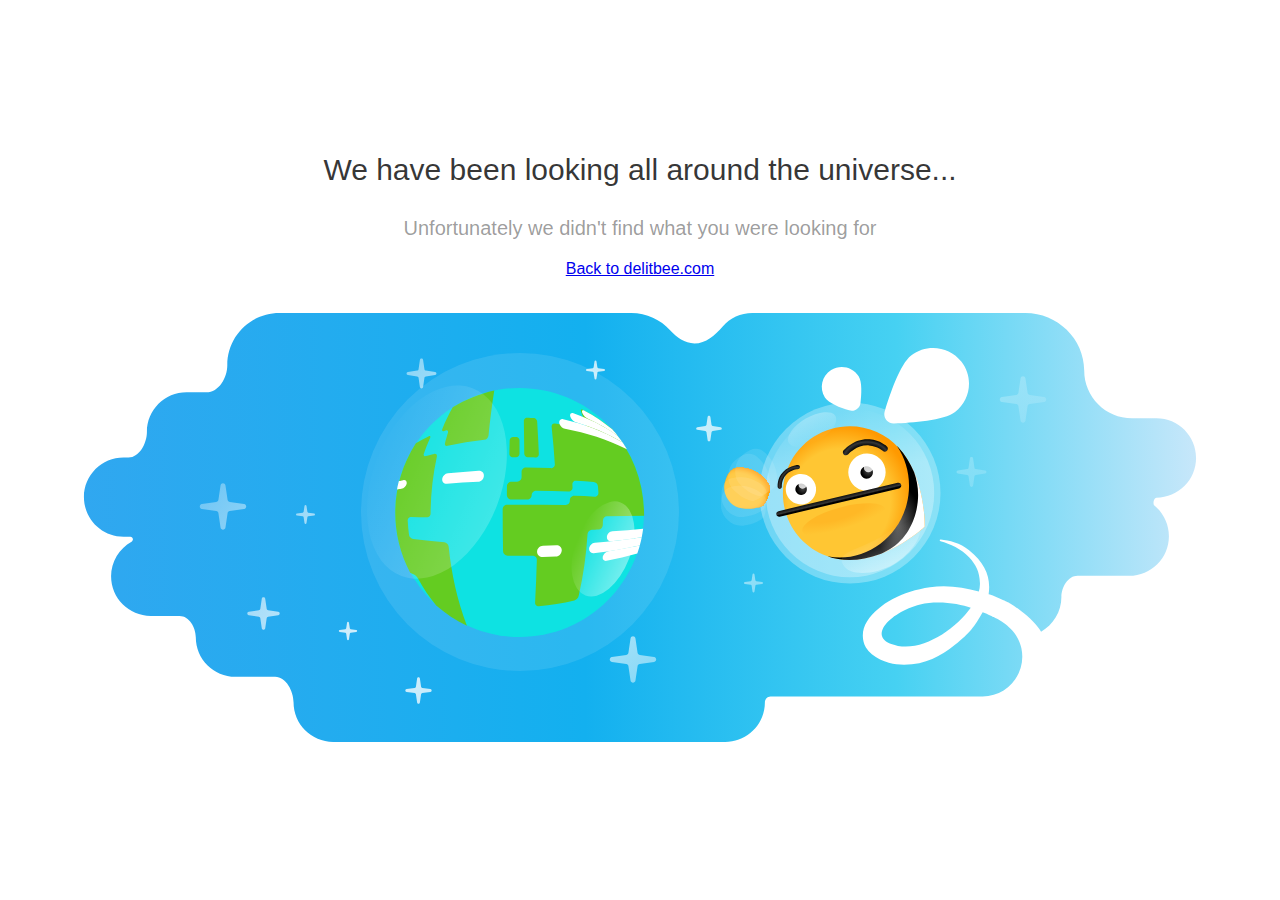
<file: index.html>
<head>
	<meta name="viewport" content="width=device-width, initial-scale=1.0">
	<link rel="stylesheet" href="css/main.css">
	<link rel="icon" type="image/x-icon" href="/img/favicon.ico">
	<link rel="apple-touch-icon" sizes="57x57" href="/img/apple-icon-57x57.png">
	<link rel="apple-touch-icon" sizes="60x60" href="/img/apple-icon-60x60.png">
	<link rel="apple-touch-icon" sizes="72x72" href="/img/apple-icon-72x72.png">
	<link rel="apple-touch-icon" sizes="76x76" href="/img/apple-icon-76x76.png">
	<link rel="apple-touch-icon" sizes="114x114" href="/img/apple-icon-114x114.png">
	<link rel="apple-touch-icon" sizes="120x120" href="/img/apple-icon-120x120.png">
	<link rel="apple-touch-icon" sizes="144x144" href="/img/apple-icon-144x144.png">
	<link rel="apple-touch-icon" sizes="152x152" href="/img/apple-icon-152x152.png">
	<link rel="apple-touch-icon" sizes="180x180" href="/img/apple-icon-180x180.png">
	<link rel="icon" type="image/png" sizes="192x192"  href="/img/android-icon-192x192.png">
	<link rel="icon" type="image/png" sizes="32x32" href="/img//favicon-32x32.png">
	<link rel="icon" type="image/png" sizes="96x96" href="/img/favicon-96x96.png">
	<link rel="icon" type="image/png" sizes="16x16" href="/img//favicon-16x16.png">
	<meta name="msapplication-TileColor" content="#ffffff">
	<meta name="msapplication-TileImage" content="/ms-icon-144x144.png">
	<meta name="theme-color" content="#ffffff">
</head>
<body>
	<div class="text-wrapper">
		<p class="title">We have been looking all around the universe...</p>
		<p class="subtitle">Unfortunately we didn't find what you were looking for</p>
    	<a href="https://delitbee.com/" class="button primary">Back to delitbee.com</a>
	</div>
	<div class="space">
			<div class="system">
				<img class="moon origin" src="img/moon.svg" alt="">
				<img class=" planet" src="img/planet.svg" alt="">
			</div>
			<img class="astronaut" src="img/astronaut.svg" alt="">

		<img class="stars" src="img/stars.svg" alt="">
	</div>
	
</body>
</file>
<file: css/main.css>
@import url("https://fonts.googleapis.com/css?family=Nunito:400,600,700");
@-webkit-keyframes floating {
  from {
    -webkit-transform: translateY(0px);
            transform: translateY(0px);
  }
  65% {
    -webkit-transform: translateY(15px);
            transform: translateY(15px);
  }
  to {
    -webkit-transform: translateY(0px);
            transform: translateY(0px);
  }
}
@keyframes floating {
  from {
    -webkit-transform: translateY(0px);
            transform: translateY(0px);
  }
  65% {
    -webkit-transform: translateY(15px);
            transform: translateY(15px);
  }
  to {
    -webkit-transform: translateY(0px);
            transform: translateY(0px);
  }
}

.origin {
  position: relative;
  -webkit-transform-origin: 150px 150px;
          transform-origin: 150px 150px;
  -webkit-animation: spin 20s linear infinite;
          animation: spin 20s linear infinite;
}

@media (max-width: 1200px) {
  .origin {
    -webkit-transform-origin: 100px 100px;
            transform-origin: 100px 100px;
  }
}

@-webkit-keyframes spin {
  50% {
    -webkit-transform: rotate(180deg);
            transform: rotate(180deg);
  }
  100% {
    -webkit-transform: rotate(360deg);
            transform: rotate(360deg);
  }
}

@keyframes spin {
  50% {
    -webkit-transform: rotate(180deg);
            transform: rotate(180deg);
  }
  100% {
    -webkit-transform: rotate(360deg);
            transform: rotate(360deg);
  }
}

@keyframes floating {
  from {
    -webkit-transform: translateY(0px);
            transform: translateY(0px);
  }
  65% {
    -webkit-transform: translateY(15px);
            transform: translateY(15px);
  }
  to {
    -webkit-transform: translateY(0px);
            transform: translateY(0px);
  }
}

html, body {
  height: 100vh;
  margin: 0;
  background: white;
  overflow-x: hidden;
}

body {
  display: -webkit-box;
  display: -ms-flexbox;
  display: flex;
  -webkit-box-orient: vertical;
  -webkit-box-direction: normal;
      -ms-flex-direction: column;
          flex-direction: column;
  -webkit-box-pack: center;
      -ms-flex-pack: center;
          justify-content: center;
}

@media (max-width: 1200px) {
  body {
    -webkit-box-pack: justify;
        -ms-flex-pack: justify;
            justify-content: space-between;
  }
}

@media (max-width: 720px) {
  body {
    background: url("../img/stars.svg"), -webkit-gradient(linear, left bottom, left top, color-stop(5.16%, #13B0EF), color-stop(94.29%, #007BC8));
    background: url("../img/stars.svg"), linear-gradient(0deg, #13B0EF 5.16%, #007BC8 94.29%);
  }
}

@media (max-width: 700px) {
  body {
    -webkit-box-pack: center;
        -ms-flex-pack: center;
            justify-content: center;
  }
}

.astronaut {
  -ms-flex-item-align: center;
      -ms-grid-row-align: center;
      align-self: center;
  margin-left: 30px;
  margin-bottom: 120px;
  -webkit-animation: floating 3s infinite ease-in-out;
          animation: floating 3s infinite ease-in-out;
}

@media (max-width: 700px) {
  .astronaut {
    margin: 0;
    -ms-flex-item-align: center;
        -ms-grid-row-align: center;
        align-self: center;
  }
}

.text-wrapper {
  text-align: center;
  font-family: sans-serif;
}

@media (max-width: 1200px) {
  .text-wrapper {
    margin-bottom: 50px;
    padding: 20px 50px;
  }
}

@media (max-width: 1200px) {
  .text-wrapper {
    margin: 30px;
    padding: 20px 30px;
    background: white;
    border-radius: 30px;
  }
}

.text-wrapper .title {
  font-size: 30px;
  color: rgba(0, 0, 0, 0.8);
}

.text-wrapper .subtitle {
  font-size: 20px;
  color: rgba(0, 0, 0, 0.4);
}

.stars {
  position: absolute;
  top: 80px;
}

@media (max-width: 1200px) {
  .stars {
    display: none;
  }
}

.moon {
  -webkit-animation: spin 20s linear infinite;
          animation: spin 20s linear infinite;
  position: absolute;
  top: 10px;
  left: 10px;
  width: 50px;
}

@media (max-width: 1200px) {
  .moon {
    -webkit-transform-origin: 170px 170px;
            transform-origin: 170px 170px;
  }
}

@media (max-width: 700px) {
  .moon {
    display: none;
  }
}

@media (max-width: 700px) {
  .planet {
    display: none;
  }
}

.system {
  margin-left: 30px;
  width: 350px;
  height: 350px;
  -ms-flex-item-align: center;
      -ms-grid-row-align: center;
      align-self: center;
  -webkit-animation: floating 3s infinite ease-in-out;
          animation: floating 3s infinite ease-in-out;
  -webkit-animation-delay: -1s;
          animation-delay: -1s;
}

@media (max-width: 700px) {
  .system {
    display: none;
  }
}

.space {
  position: relative;
  background: url(../img/sky.svg) center center no-repeat;
  display: -webkit-box;
  display: -ms-flexbox;
  display: flex;
  -webkit-box-pack: center;
      -ms-flex-pack: center;
          justify-content: center;
  min-height: 500px;
}

@media (max-width: 1200px) {
  .space {
    background: url("../img/stars.svg"), -webkit-gradient(linear, left bottom, left top, color-stop(5.16%, #13B0EF), color-stop(94.29%, #007BC8));
    background: url("../img/stars.svg"), linear-gradient(0deg, #13B0EF 5.16%, #007BC8 94.29%);
  }
}

@media (max-width: 720px) {
  .space {
    background: none;
  }
}

@media (max-width: 700px) {
  .space {
    -webkit-box-orient: vertical;
    -webkit-box-direction: reverse;
        -ms-flex-direction: column-reverse;
            flex-direction: column-reverse;
    min-height: auto;
  }
}
/*# sourceMappingURL=main.css.map */
</file>
